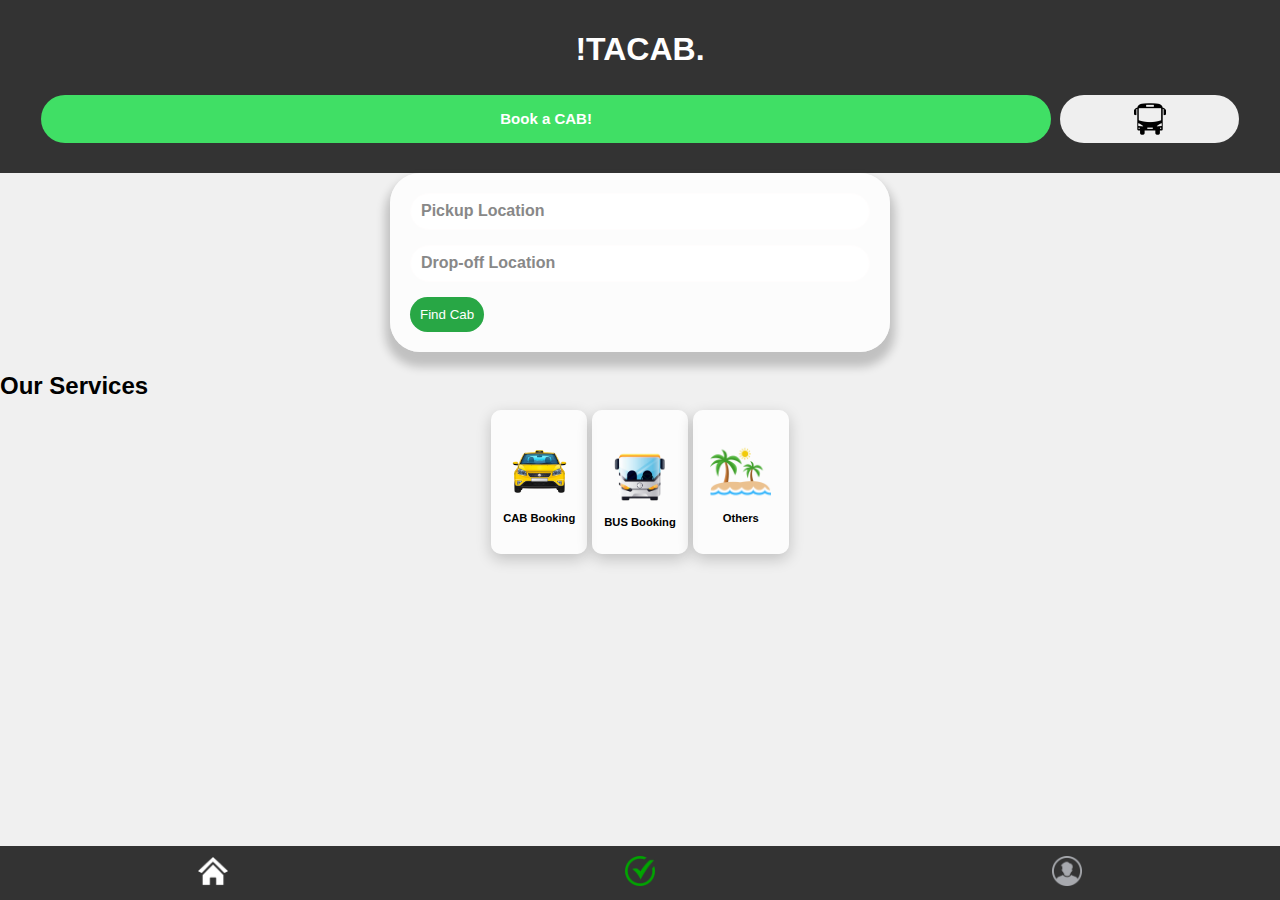
<file: index.html>
<!DOCTYPE html>
<html lang="en">
<head>
    <meta charset="UTF-8">
    <meta name="viewport" content="width=device-width, initial-scale=1.0">
    <title>ITACAB - Cab Service</title>
    <link rel="stylesheet" href="user.css">
</head>
<body>
    <header>
        <h1>!TACAB.</h1>
        <!-- Cab and Bus Buttons below Logo -->
        <div class="buttons-container">
            <button id="cab-button" class="caab active">Book a CAB!</button>
            <button id="bus-button" class="buus">Book a BUS!</button>
        </div>
    </header>

    <!-- Cab and Bus Booking Forms -->
    <div id="cab-booking" class="form-container active">
       <!--S <h2>Book a Cab</h2>-->
       <form id="cab-form" action="map.html" method="GET"> <!-- Redirect to map.html -->
        <input type="text" id="cab-pickup" name="pickup" placeholder="Pickup Location" required>
        <input type="text" id="cab-dropoff" name="dropoff" placeholder="Drop-off Location" required>
        <button type="submit">Find Cab</button>
    </form> <!-- Add map here -->
    </div>
    
    <div id="bus-booking" class="form-container">
       <!-- <h2>Book a Bus</h2>-->
       <form id="bus-form">
            <select id="bus-pickup" name="bus-pickup">
                <option value="" disabled selected>Select Pickup Location</option>
                <option value="Location 1">Location 1</option>
                <option value="Location 2">Location 2</option>
                <option value="Location 3">Location 3</option>
            </select>
    
            <select id="bus-dropoff" name="bus-dropoff">
                <option value="" disabled selected>Select Drop-off Location</option>
                <option value="Drop-off A">Drop-off A</option>
                <option value="Drop-off B">Drop-off B</option>
            </select>
    
            <input type="datetime-local" id="bus-datetime" name="bus-datetime" required>
            <button type="submit">Book Now</button>
        </form>
    </div>

 <!-- Add this section below the Bus Booking Form -->
<!-- Add this section below the Bus Booking Form -->
<section class="services">
    <h2>Our Services</h2>
    <div class="service-container">
        <div class="service cab">
            <img src="Cab-colour.png" alt="Cab Service" class="service-icon">
            <span class="service-text">CAB Booking</span>
        </div>
        <div class="service bus">
            <img src="Bus-colour.png" alt="Bus Service" class="service-icon">
            <span class="service-text">BUS Booking</span>
        </div>
        <div class="service other">
            <img src="others.png" alt="Bus Service" class="service-icon">
                <span class="service-text">Others</span>
            </div>
        </div>
    </div>
</section>
    

<!-- Footer with Fixed Icons -->
    <footer>
        <div class="footer-icons">
            <a href="index.html 
            "><img src="home.png" alt="Home" class="footer-icon"></a>
            <a href="activity.html"><img src="activity.png" alt="Activity" class="footer-icon"></a>
            <a href="profile.html"><img src="profile.png" alt="Profile" class="footer-icon"></a>
        </div>
    </footer>

    <script src="user.js"></script>
   
</body>
</html>
</file>
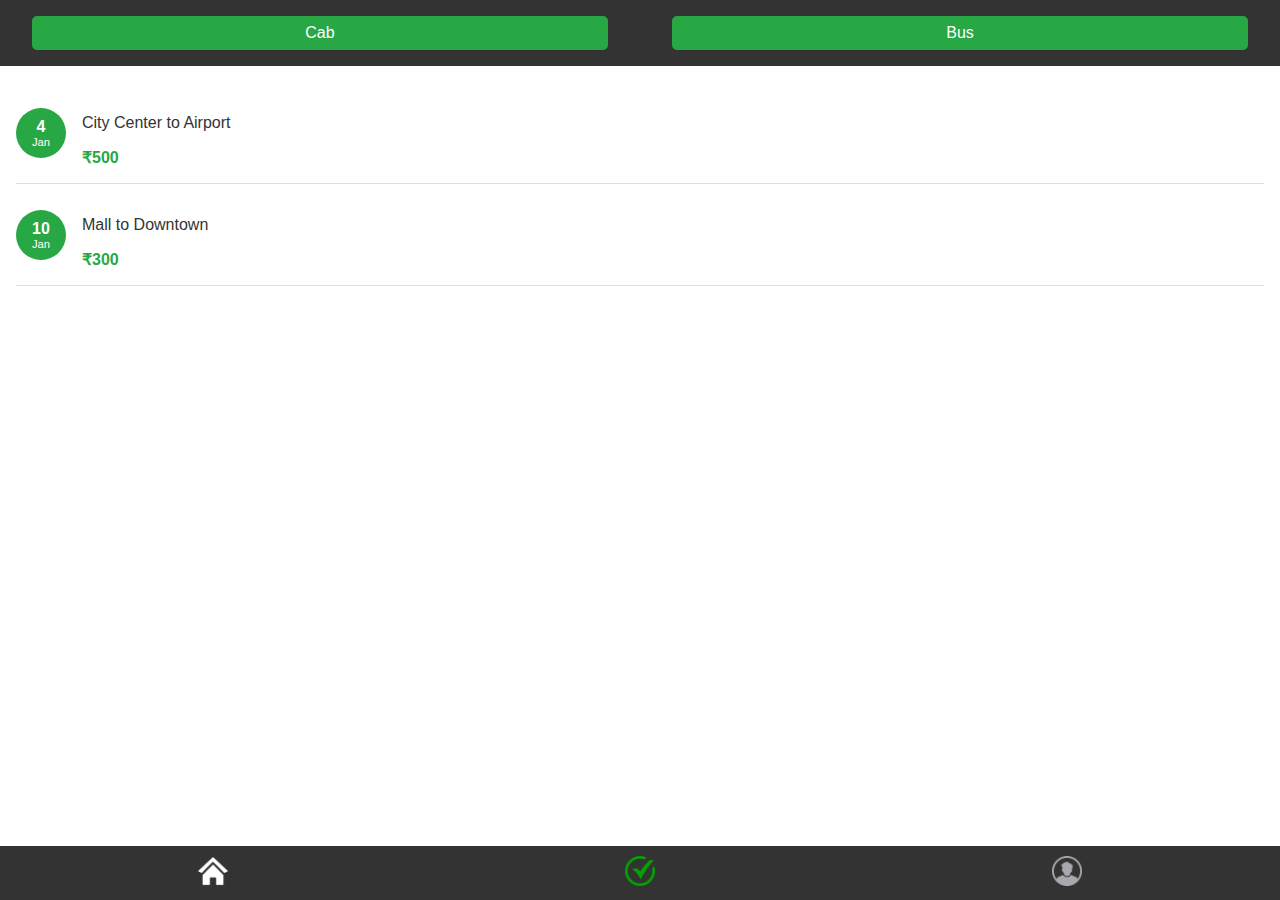
<file: activity.html>
<!DOCTYPE html>
<html lang="en">
<head>
    <meta charset="UTF-8">
    <meta name="viewport" content="width=device-width, initial-scale=1.0">
    <title>ITACAB Activity</title>
    <link rel="stylesheet" href="activity.css">
</head>
<body>
    <div class="activity-page">
        <!-- Top Toggle Buttons -->
        <div class="toggle-buttons">
            <button id="cabBtn" onclick="showHistory('cab')">Cab</button>
            <button id="busBtn" onclick="showHistory('bus')">Bus</button>
        </div>

        <!-- Booking History Section -->
        <div id="historyContainer">
            <!-- Cab or Bus History will be shown here -->
        </div>

        <!-- Footer with Fixed Icons -->
        <footer>
            <div class="footer-icons">
                <a href="index.html"><img src="home.png" alt="Home" class="footer-icon"></a>
                <a href="activity.html"><img src="activity.png" alt="Activity" class="footer-icon"></a>
                <a href="profile.html"><img src="profile.png" alt="Profile" class="footer-icon"></a>
            </div>
        </footer>

        <script src="activity.js"></script>
    </div>
</body>
</html>
</file>
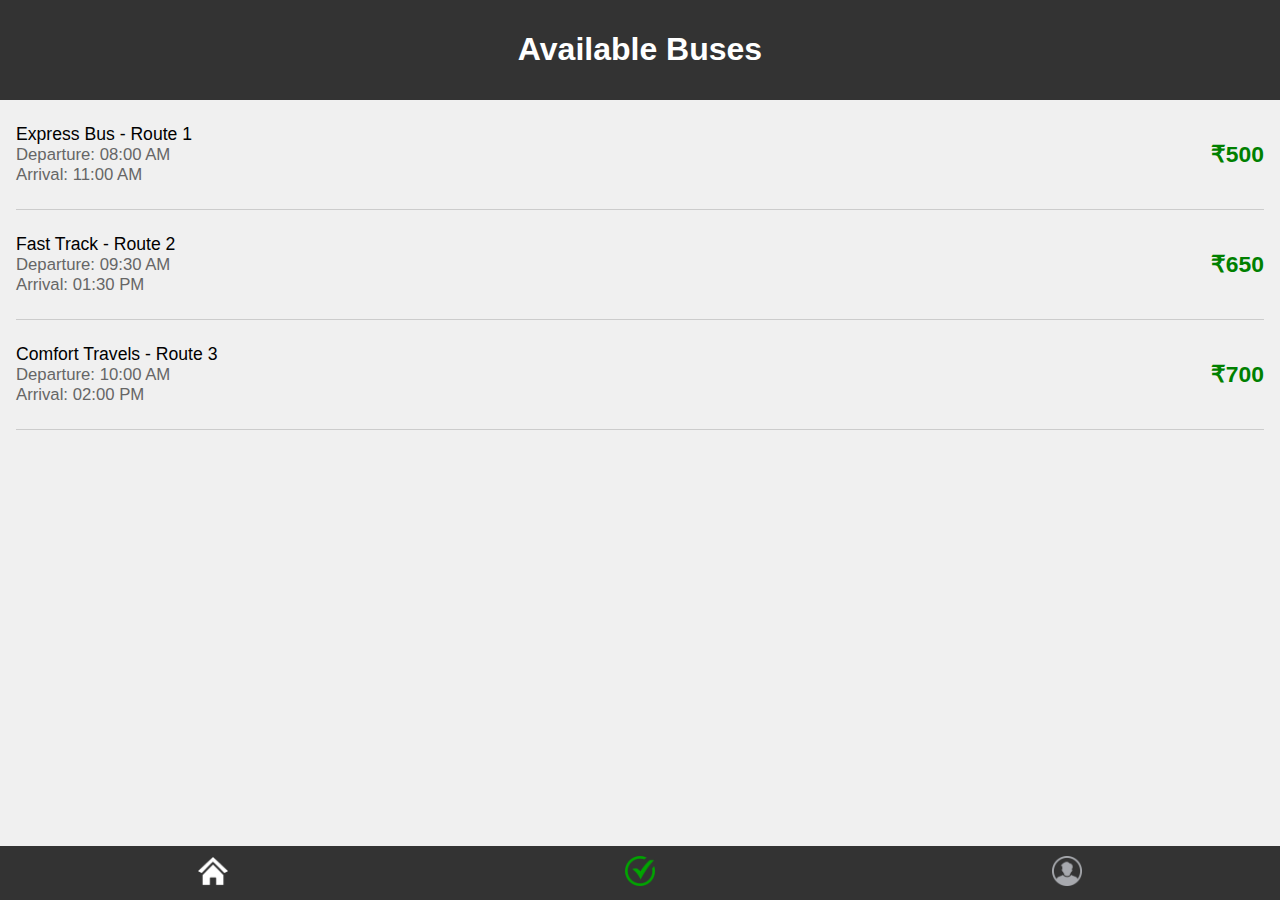
<file: availbus.html>
<!DOCTYPE html>
<html lang="en">
<head>
    <meta charset="UTF-8">
    <meta name="viewport" content="width=device-width, initial-scale=1.0">
    <title>Available Buses - ITACAB</title>
    <link rel="stylesheet" href="user.css">
    <style>
        /* Styling for bus listings */
        .bus-container {
            display: flex;
            justify-content: space-between;
            align-items: center;
            padding: 1.5rem 0;
            margin: 0 1rem;
            border-bottom: 1px solid #ccc;
            font-size: 1.1em;
            cursor: pointer;
            transition: background-color 0.3s, transform 0.2s;
        }

        .bus-container:hover {
            background-color: #f0f8ff; /* Light blue background on hover */
            transform: scale(1.02); /* Slightly enlarge on hover */
            box-shadow: 0px 4px 10px rgba(0, 0, 0, 0.1); /* Subtle shadow effect */
        }

        .bus-details {
            display: flex;
            flex-direction: column;
        }

        .bus-arrival, .bus-departure {
            font-size: 0.95em;
            color: #666;
        }

        .bus-price {
            font-weight: bold;
            color: green;
            font-size: 1.3em;
        }
    </style>
</head>
<body>

<header>
    <h1>Available Buses</h1>
</header>

<main>
    <div class="bus-listing">
        <!-- Bus 1 -->
        <div class="bus-container" onclick="redirectToSeatSelection()">
            <div class="bus-details">
                <span class="bus-name">Express Bus - Route 1</span>
                <span class="bus-departure">Departure: 08:00 AM</span>
                <span class="bus-arrival">Arrival: 11:00 AM</span>
            </div>
            <span class="bus-price">₹500</span>
        </div>

        <!-- Bus 2 -->
        <div class="bus-container" onclick="redirectToSeatSelection()">
            <div class="bus-details">
                <span class="bus-name">Fast Track - Route 2</span>
                <span class="bus-departure">Departure: 09:30 AM</span>
                <span class="bus-arrival">Arrival: 01:30 PM</span>
            </div>
            <span class="bus-price">₹650</span>
        </div>

        <!-- Bus 3 -->
        <div class="bus-container" onclick="redirectToSeatSelection()">
            <div class="bus-details">
                <span class="bus-name">Comfort Travels - Route 3</span>
                <span class="bus-departure">Departure: 10:00 AM</span>
                <span class="bus-arrival">Arrival: 02:00 PM</span>
            </div>
            <span class="bus-price">₹700</span>
        </div>

        <!-- Additional buses can be added similarly -->
    </div>
</main>

<!-- Footer with Fixed Icons -->
<footer>
    <div class="footer-icons">
        <a href="index.html"><img src="home.png" alt="Home" class="footer-icon"></a>
        <a href="activity.html"><img src="activity.png" alt="Activity" class="footer-icon"></a>
        <a href="profile.html"><img src="profile.png" alt="Profile" class="footer-icon"></a>
    </div>
</footer>

<script src="user.js"></script>
<script>
    // JavaScript function to navigate to seat selection page
    function redirectToSeatSelection() {
        window.location.href = "selectseat.html"; // Redirect to the seat selection page
    }
</script>
</body>
</html>
</file>
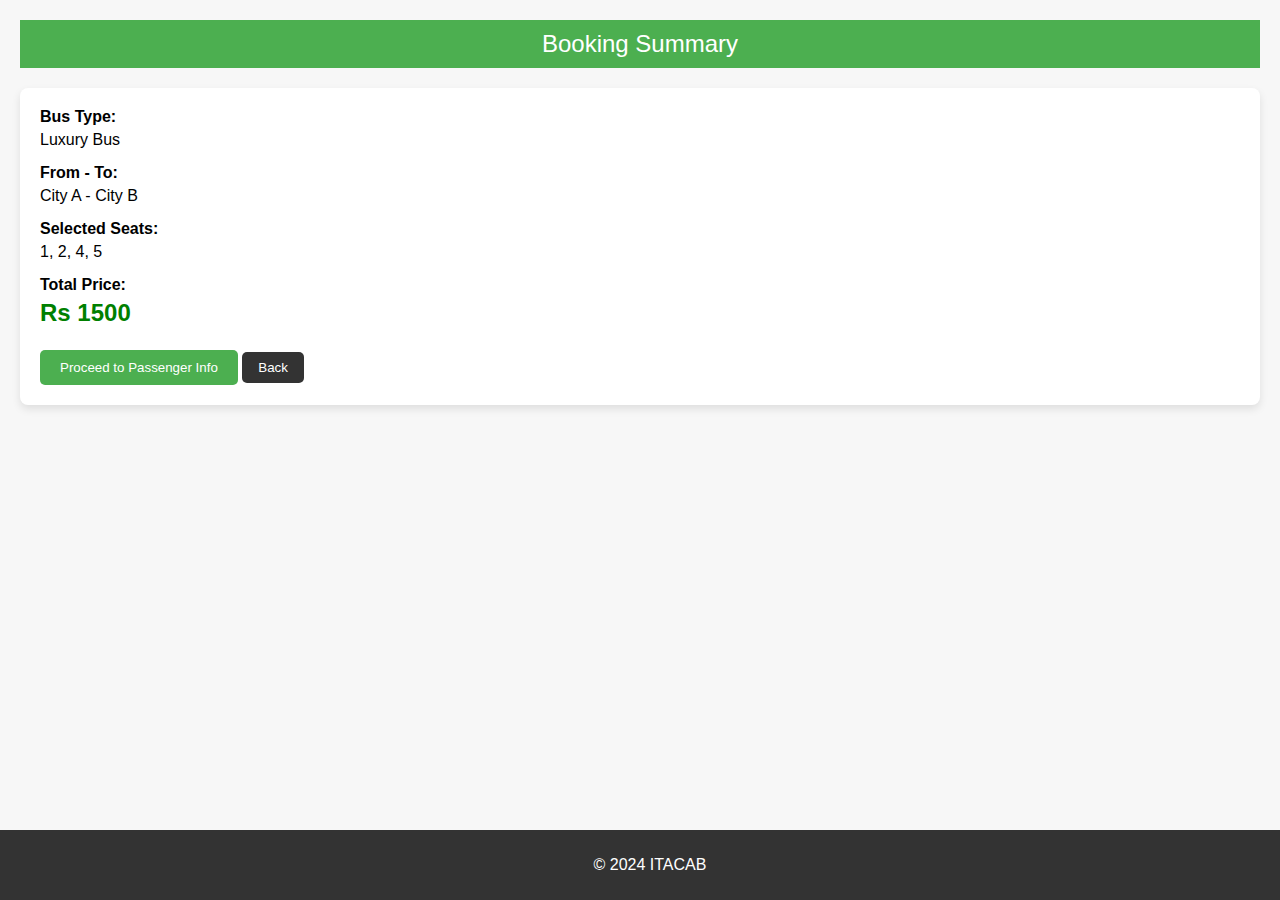
<file: bookingsummary.html>
<!DOCTYPE html>
<html lang="en">
<head>
    <meta charset="UTF-8">
    <meta name="viewport" content="width=device-width, initial-scale=1.0">
    <title>Booking Summary - ITACAB Bus</title>
    <style>
        body {
            font-family: Arial, sans-serif;
            background-color: #f7f7f7;
            margin: 0;
            padding: 0;
        }
        .container {
            padding: 20px;
        }
        .header {
            background-color: #4CAF50;
            padding: 10px;
            color: white;
            font-size: 1.5rem;
            text-align: center;
        }
        .summary {
            background-color: white;
            padding: 20px;
            border-radius: 8px;
            margin-top: 20px;
            box-shadow: 0px 4px 8px rgba(0, 0, 0, 0.1);
        }
        .summary div {
            margin-bottom: 15px;
        }
        .summary label {
            font-weight: bold;
        }
        .summary p {
            margin: 5px 0;
        }
        .total-price {
            font-size: 1.5rem;
            color: green;
            font-weight: bold;
        }
        .btn {
            padding: 10px 20px;
            background-color: #4CAF50;
            color: white;
            border: none;
            border-radius: 5px;
            cursor: pointer;
            text-align: center;
        }
        .btn:hover {
            background-color: #45a049;
        }
        .back-btn {
            padding: 8px 16px;
            background-color: #333;
            color: white;
            border: none;
            border-radius: 5px;
            cursor: pointer;
            margin-top: 10px;
            text-align: center;
        }
        .back-btn:hover {
            background-color: #444;
        }
        .footer {
            position: fixed;
            bottom: 0;
            width: 100%;
            background-color: #333;
            color: white;
            padding: 10px;
            text-align: center;
        }
    </style>
</head>
<body>

    <div class="container">
        <div class="header">Booking Summary</div>

        <div class="summary">
            <div>
                <label>Bus Type:</label>
                <p>Luxury Bus</p>
            </div>
            <div>
                <label>From - To:</label>
                <p>City A - City B</p>
            </div>
            <div>
                <label>Selected Seats:</label>
                <p>1, 2, 4, 5</p>
            </div>
            <div>
                <label>Total Price:</label>
                <p class="total-price">Rs 1500</p>
            </div>

            <button class="btn" onclick="window.location.href='passenger-info.html'">Proceed to Passenger Info</button>
            <button class="back-btn" onclick="window.history.back()">Back</button>
        </div>
    </div>

    <div class="footer">
        <p>&copy; 2024 ITACAB</p>
    </div>

</body>
</html>
</file>
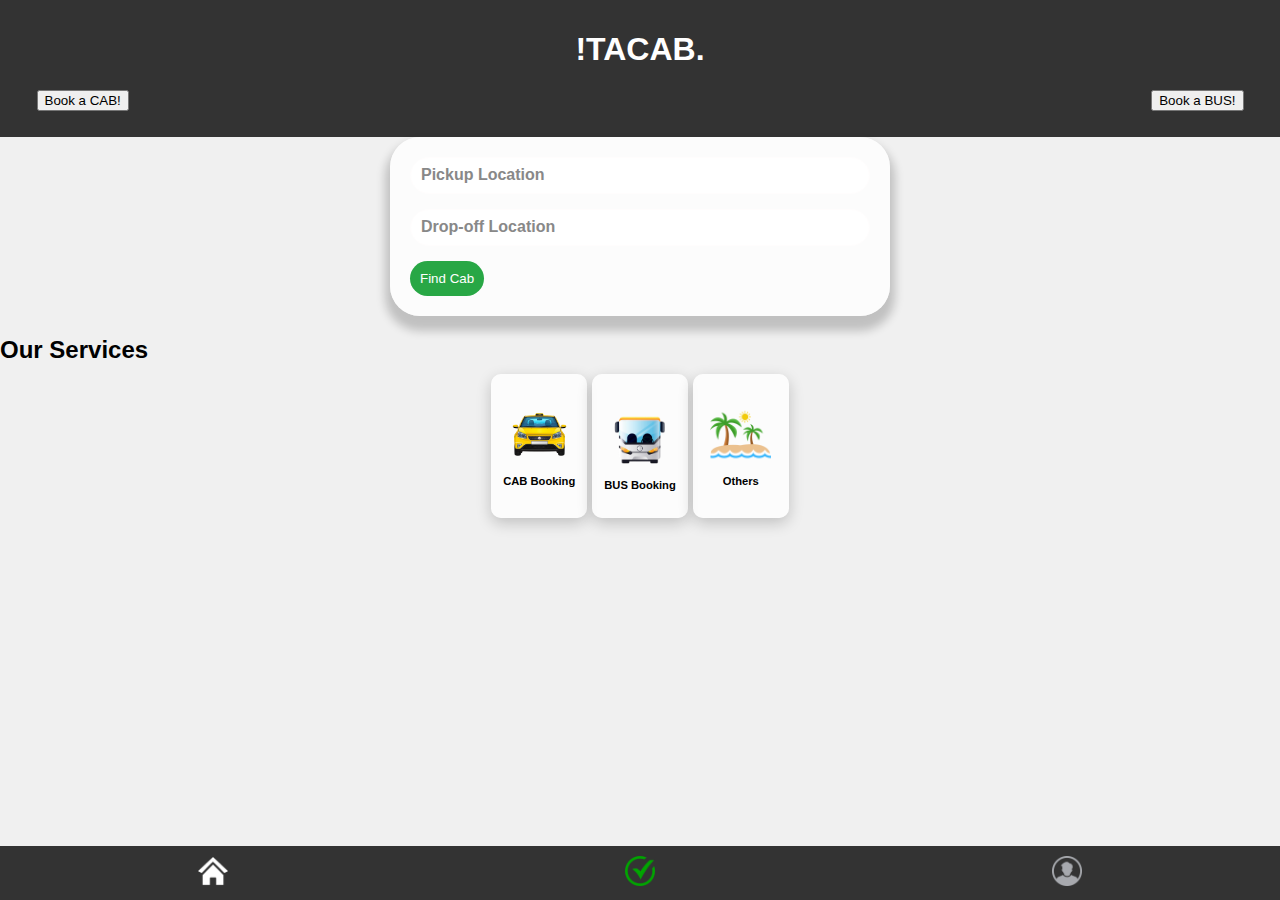
<file: Landing_page.html>
<!DOCTYPE html>
<html lang="en">
<head>
    <meta charset="UTF-8">
    <meta name="viewport" content="width=device-width, initial-scale=1.0">
    <title>ITACAB - Cab Service</title>
    <link rel="stylesheet" href="user.css">
</head>
<body>
    <header>
        <h1>!TACAB.</h1>
        <!-- Cab and Bus Buttons below Logo -->
        <div class="buttons-container">
            <button id="cab-button" class="cab active">Book a CAB!</button>
            <button id="bus-button" class="bus">Book a BUS!</button>
        </div>
    </header>

    <!-- Cab and Bus Booking Forms -->
    <div id="cab-booking" class="form-container active">
       <!--S <h2>Book a Cab</h2>-->
       <form id="cab-form" action="map.html" method="GET"> <!-- Redirect to map.html -->
        <input type="text" id="cab-pickup" name="pickup" placeholder="Pickup Location" required>
        <input type="text" id="cab-dropoff" name="dropoff" placeholder="Drop-off Location" required>
        <button type="submit">Find Cab</button>
    </form> <!-- Add map here -->
    </div>
    
    <div id="bus-booking" class="form-container">
       <!-- <h2>Book a Bus</h2>-->
        <form>
            <select id="bus-pickup" name="bus-pickup">
                <option value="" disabled selected>Select Pickup Location</option>
                <option value="Location 1">Location 1</option>
                <option value="Location 2">Location 2</option>
                <option value="Location 3">Location 3</option>
            </select>
    
            <select id="bus-dropoff" name="bus-dropoff">
                <option value="" disabled selected>Select Drop-off Location</option>
                <option value="Drop-off A">Drop-off A</option>
                <option value="Drop-off B">Drop-off B</option>
            </select>
    
            <input type="datetime-local" id="bus-datetime" name="bus-datetime" required>
            <button type="submit">Book Now</button>
        </form>
    </div>

 <!-- Add this section below the Bus Booking Form -->
<!-- Add this section below the Bus Booking Form -->
<section class="services">
    <h2>Our Services</h2>
    <div class="service-container">
        <div class="service cab">
            <img src="Cab-colour.png" alt="Cab Service" class="service-icon">
            <span class="service-text">CAB Booking</span>
        </div>
        <div class="service bus">
            <img src="Bus-colour.png" alt="Bus Service" class="service-icon">
            <span class="service-text">BUS Booking</span>
        </div>
        <div class="service other">
            <img src="others.png" alt="Bus Service" class="service-icon">
                <span class="service-text">Others</span>
            </div>
        </div>
    </div>
</section>


    </section>
    
    <!-- Footer with Fixed Icons -->
    <footer>
        <div class="footer-icons">
            <a href="home.html"><img src="home.png" alt="Home" class="footer-icon"></a>
            <a href="activity.html"><img src="activity.png" alt="Activity" class="footer-icon"></a>
            <a href="profile.html"><img src="profile.png" alt="Profile" class="footer-icon"></a>
        </div>
    </footer>

    <script src="user.js"></script>
   
</body>
</html>
</file>
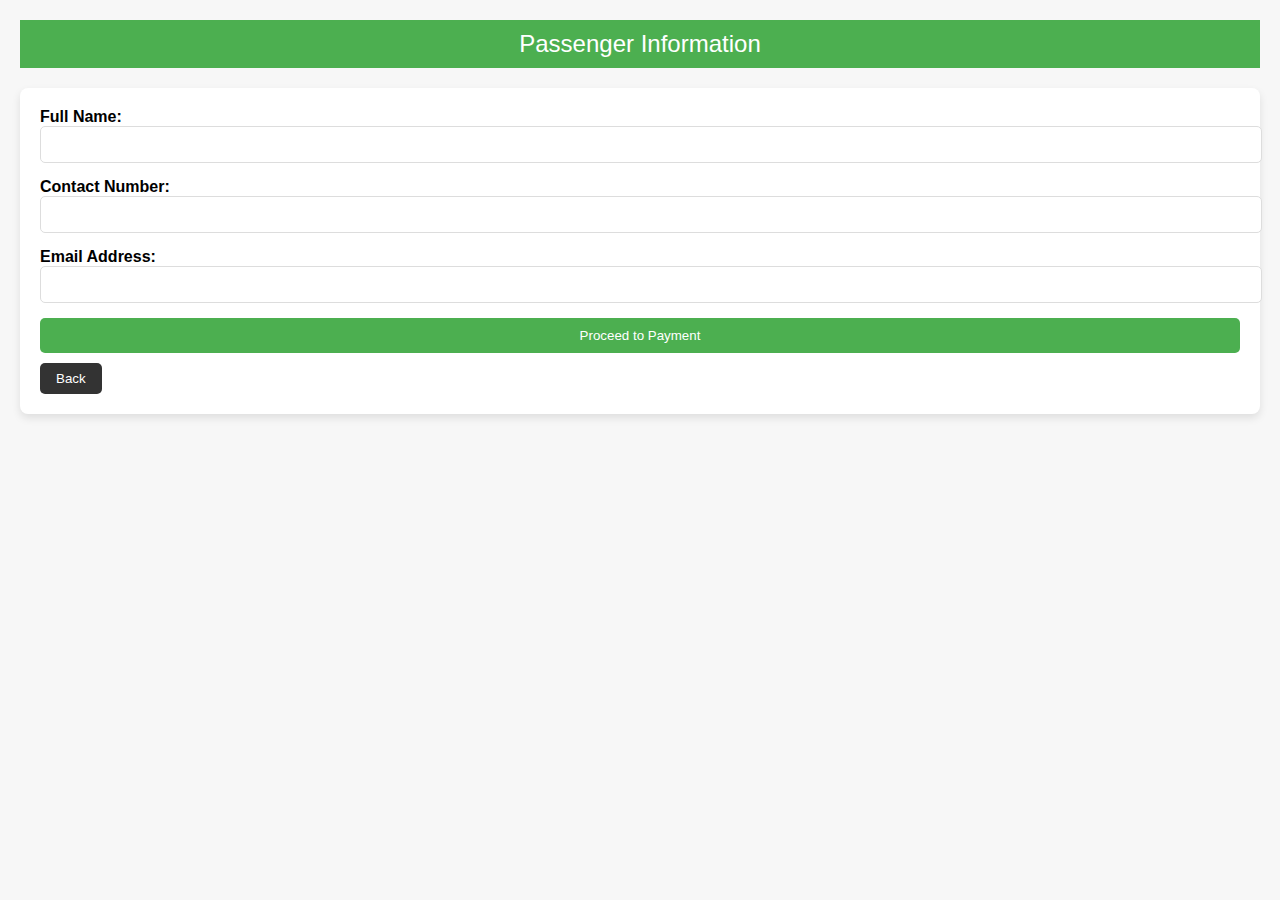
<file: passenger-info.html>
<!DOCTYPE html>
<html lang="en">
<head>
    <meta charset="UTF-8">
    <meta name="viewport" content="width=device-width, initial-scale=1.0">
    <title>Passenger Information - ITACAB Bus</title>
    <style>
        body {
            font-family: Arial, sans-serif;
            background-color: #f7f7f7;
            margin: 0;
            padding: 0;
        }
        .container {
            padding: 20px;
        }
        .header {
            background-color: #4CAF50;
            padding: 10px;
            color: white;
            font-size: 1.5rem;
            text-align: center;
        }
        .form-container {
            background-color: white;
            padding: 20px;
            border-radius: 8px;
            margin-top: 20px;
            box-shadow: 0px 4px 8px rgba(0, 0, 0, 0.1);
        }
        .form-container div {
            margin-bottom: 15px;
        }
        .form-container label {
            font-weight: bold;
        }
        .form-container input {
            padding: 10px;
            width: 100%;
            border-radius: 5px;
            border: 1px solid #ddd;
        }
        .form-container .btn {
            padding: 10px 20px;
            background-color: #4CAF50;
            color: white;
            border: none;
            border-radius: 5px;
            cursor: pointer;
            width: 100%;
        }
        .form-container .btn:hover {
            background-color: #45a049;
        }
        .back-btn {
            padding: 8px 16px;
            background-color: #333;
            color: white;
            border: none;
            border-radius: 5px;
            cursor: pointer;
            margin-top: 10px;
            text-align: center;
        }
        .back-btn:hover {
            background-color: #444;
        }
    </style>
</head>
<body>

    <div class="container">
        <div class="header">Passenger Information</div>

        <div class="form-container">
            <div>
                <label for="name">Full Name:</label>
                <input type="text" id="name" name="name" required>
            </div>
            <div>
                <label for="contact">Contact Number:</label>
                <input type="text" id="contact" name="contact" required>
            </div>
            <div>
                <label for="email">Email Address:</label>
                <input type="email" id="email" name="email" required>
            </div>

            <button class="btn" onclick="window.location.href='payment.html'">Proceed to Payment</button>
            <button class="back-btn" onclick="window.history.back()">Back</button>
        </div>
    </div>

</body>
</html>
</file>
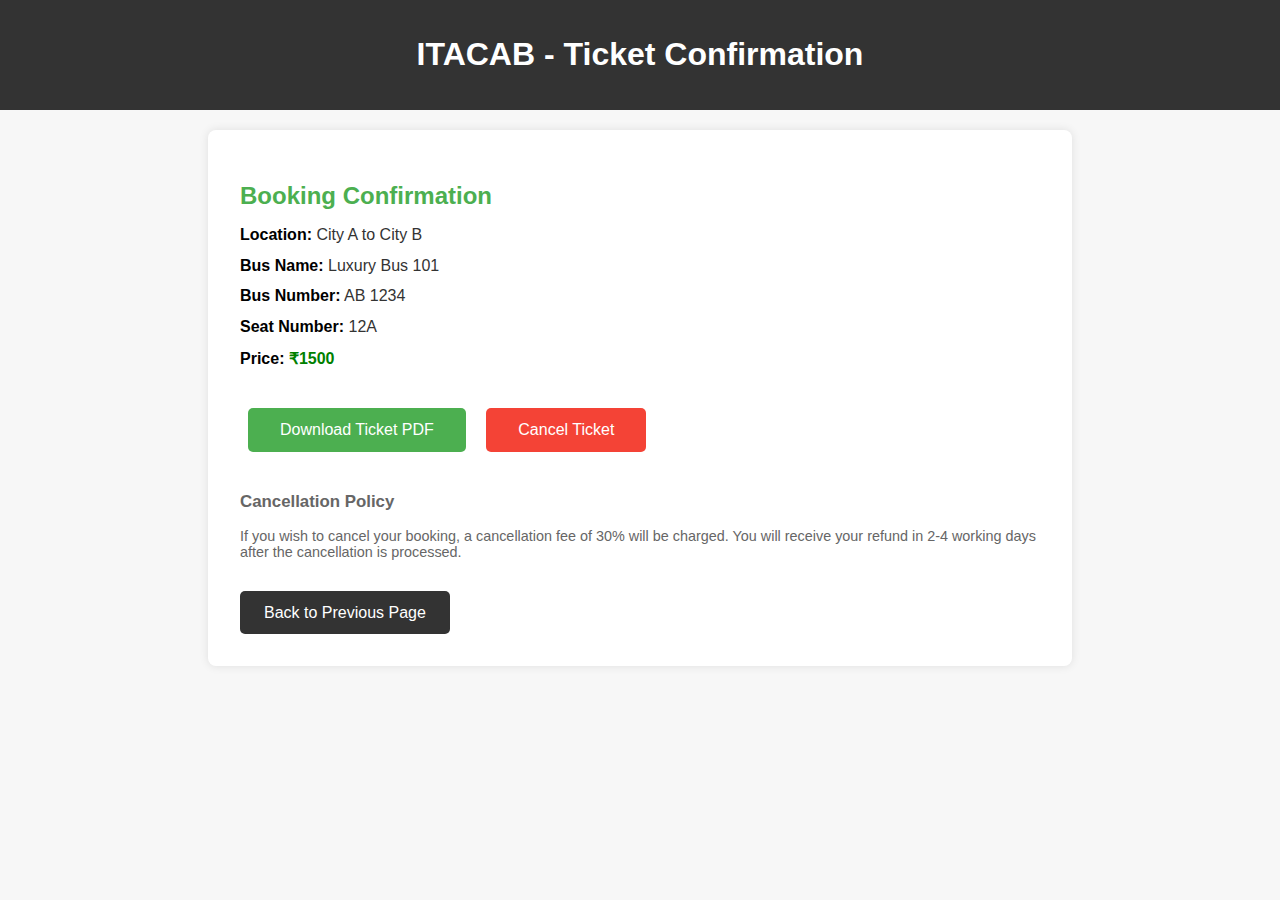
<file: payment-success.html>
<!DOCTYPE html>
<html lang="en">
<head>
    <meta charset="UTF-8">
    <meta name="viewport" content="width=device-width, initial-scale=1.0">
    <title>Ticket Confirmation</title>
    <style>
        /* General Styles */
        body {
            font-family: Arial, sans-serif;
            margin: 0;
            padding: 0;
            background-color: #f7f7f7;
        }

        header {
            background-color: #333;
            color: white;
            padding: 15px;
            text-align: center;
        }

        .container {
            padding: 2rem;
            background-color: white;
            margin: 20px auto;
            width: 90%;
            max-width: 800px;
            border-radius: 8px;
            box-shadow: 0 0 10px rgba(0, 0, 0, 0.1);
        }

        h2 {
            color: #4CAF50;
            font-size: 1.5rem;
            margin-bottom: 1rem;
        }

        .ticket-details {
            margin-bottom: 1.5rem;
        }

        .ticket-details div {
            font-size: 1rem;
            margin-bottom: 0.8rem;
        }

        .ticket-details .label {
            font-weight: bold;
        }

        .ticket-details .value {
            color: #333;
        }

        /* Buttons */
        .btn {
            display: inline-block;
            background-color: #4CAF50;
            color: white;
            padding: 0.8rem 2rem;
            font-size: 1rem;
            border: none;
            border-radius: 5px;
            cursor: pointer;
            text-decoration: none;
            margin: 1rem 0.5rem;
        }

        .btn:hover {
            background-color: #45a049;
        }

        .cancel-button {
            background-color: #f44336;
        }

        /* Cancellation Policy */
        .cancellation-policy {
            font-size: 0.9rem;
            color: #666;
            margin-top: 1.5rem;
        }

        /* Back Button */
        .back-button {
            background-color: #333;
            padding: 0.8rem 1.5rem;
            color: white;
            text-decoration: none;
            border-radius: 5px;
            display: inline-block;
            margin-top: 1rem;
        }

        .back-button:hover {
            background-color: #555;
        }
    </style>
</head>
<body>

<header>
    <h1>ITACAB - Ticket Confirmation</h1>
</header>

<div class="container">
    <h2>Booking Confirmation</h2>
    
    <div class="ticket-details">
        <div><span class="label">Location:</span> <span class="value">City A to City B</span></div>
        <div><span class="label">Bus Name:</span> <span class="value">Luxury Bus 101</span></div>
        <div><span class="label">Bus Number:</span> <span class="value">AB 1234</span></div>
        <div><span class="label">Seat Number:</span> <span class="value">12A</span></div>
        <div><span class="label">Price:</span> <span class="value" style="font-weight: bold; color: green;">₹1500</span></div>
    </div>

    <!-- Button to Download PDF -->
    <a href="path-to-pdf-download" class="btn">Download Ticket PDF</a>

    <!-- Button to Cancel Ticket -->
    <button class="btn cancel-button" onclick="cancelTicket()">Cancel Ticket</button>

    <!-- Cancellation Policy Section -->
    <div class="cancellation-policy">
        <h3>Cancellation Policy</h3>
        <p>If you wish to cancel your booking, a cancellation fee of 30% will be charged. You will receive your refund in 2-4 working days after the cancellation is processed.</p>
    </div>

    <!-- Back Button -->
    <a href="previous-page.html" class="back-button">Back to Previous Page</a>
</div>

<script>
    // Function to handle ticket cancellation
    function cancelTicket() {
        let confirmation = confirm("Are you sure you want to cancel your ticket?");
        if (confirmation) {
            // Implement cancellation logic here (e.g., API call)
            alert("Your ticket has been cancelled. A 30% cancellation fee will be deducted. Refund will be processed in 2-4 working days.");
        }
    }
</script>

</body>
</html>
</file>
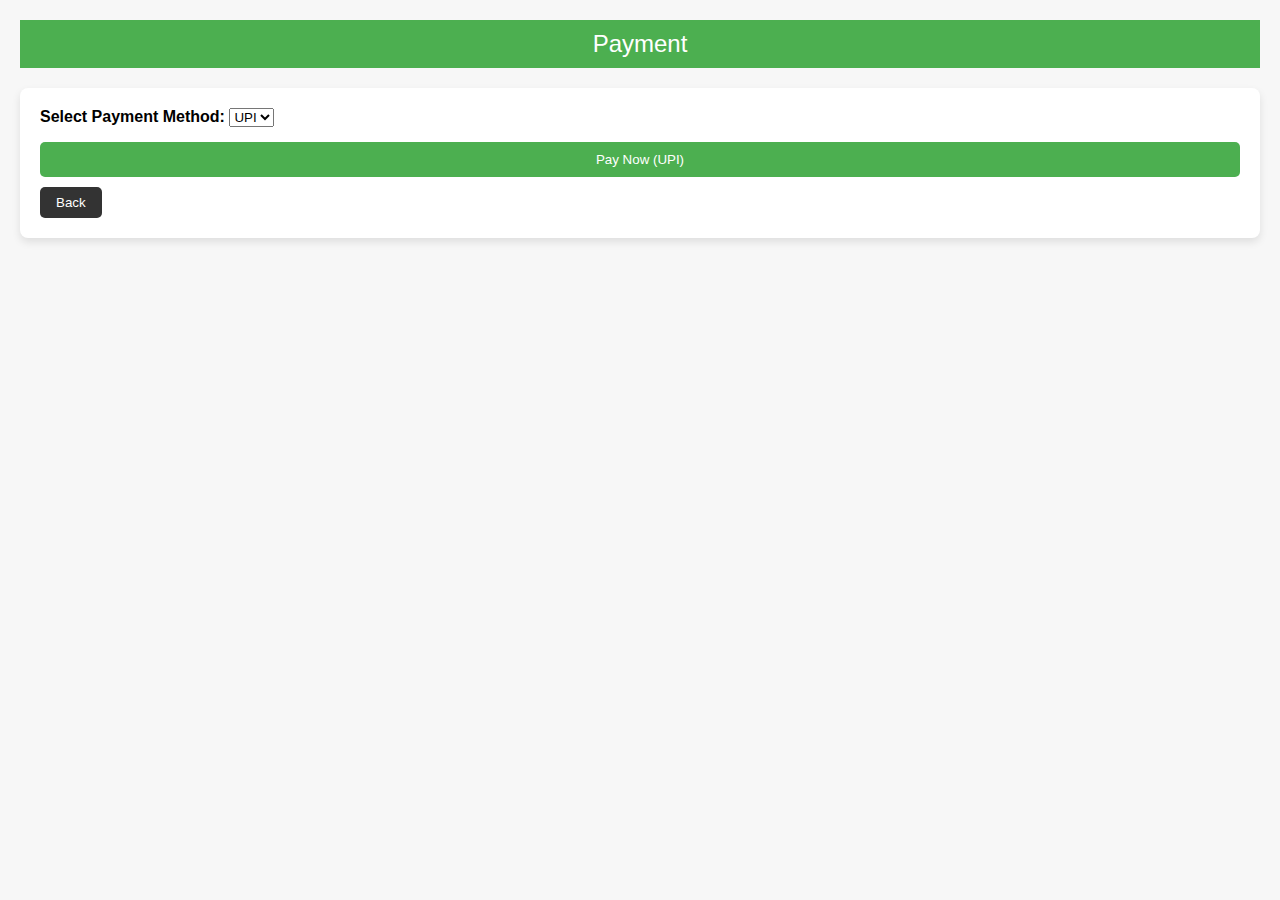
<file: payment.html>
<!DOCTYPE html>
<html lang="en">
<head>
    <meta charset="UTF-8">
    <meta name="viewport" content="width=device-width, initial-scale=1.0">
    <title>Payment - ITACAB Bus</title>
    <style>
        body {
            font-family: Arial, sans-serif;
            background-color: #f7f7f7;
            margin: 0;
            padding: 0;
        }
        .container {
            padding: 20px;
        }
        .header {
            background-color: #4CAF50;
            padding: 10px;
            color: white;
            font-size: 1.5rem;
            text-align: center;
        }
        .payment-container {
            background-color: white;
            padding: 20px;
            border-radius: 8px;
            margin-top: 20px;
            box-shadow: 0px 4px 8px rgba(0, 0, 0, 0.1);
        }
        .payment-container div {
            margin-bottom: 15px;
        }
        .payment-container label {
            font-weight: bold;
        }
        .payment-container .btn {
            padding: 10px 20px;
            background-color: #4CAF50;
            color: white;
            border: none;
            border-radius: 5px;
            cursor: pointer;
            width: 100%;
        }
        .payment-container .btn:hover {
            background-color: #45a049;
        }
        .back-btn {
            padding: 8px 16px;
            background-color: #333;
            color: white;
            border: none;
            border-radius: 5px;
            cursor: pointer;
            margin-top: 10px;
            text-align: center;
        }
        .back-btn:hover {
            background-color: #444;
        }
    </style>
</head>
<body>

    <div class="container">
        <div class="header">Payment</div>

        <div class="payment-container">
            <div>
                <label for="payment-method">Select Payment Method:</label>
                <select id="payment-method" name="payment-method" required>
                    <option value="upi">UPI</option>
                </select>
            </div>

            <button class="btn" onclick="window.location.href='payment-success.html'">Pay Now (UPI)</button>
            <button class="back-btn" onclick="window.history.back()">Back</button>
        </div>
    </div>

</body>
</html>
</file>
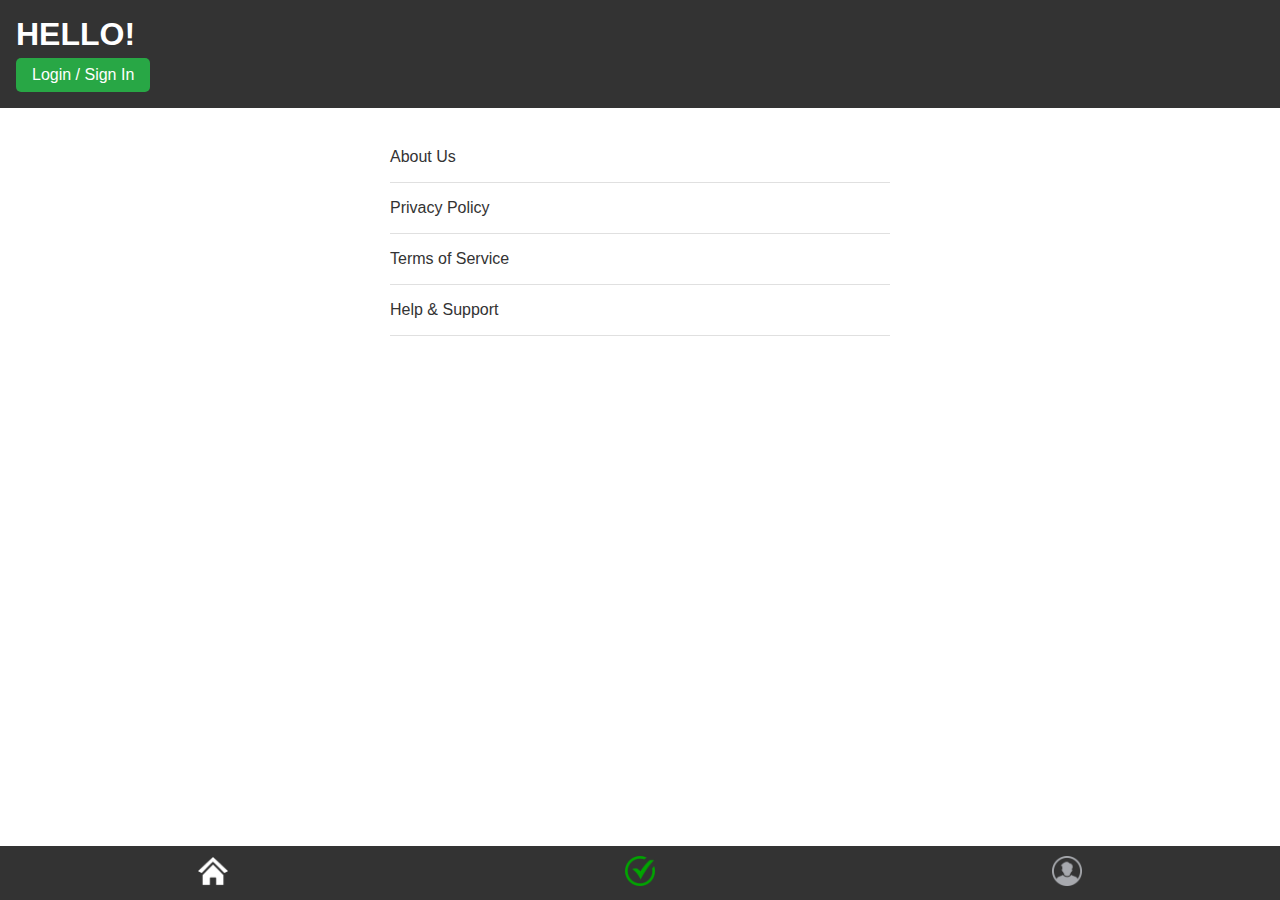
<file: profile.html>
<!DOCTYPE html>
<html lang="en">
<head>
    <meta charset="UTF-8">
    <meta name="viewport" content="width=device-width, initial-scale=1.0">
    <title>ITACAB Profile</title>
    <link rel="stylesheet" href="profile.css">
</head>
<body>
    <div class="profile-page">
        <!-- Header with Greeting and Login Option -->
        <header class="login-header">
            <span class="greeting">HELLO!</span>
            <span class="user-name" id="userName">User Name</span>
            <button id="loginButton" onclick="startOtpLogin()">Login / Sign In</button>
        </header>

        <!-- Main Content Section for Information Links -->
        <main class="info-links">
            <a href="about.html">About Us</a>
            <a href="privacy.html">Privacy Policy</a>
            <a href="terms.html">Terms of Service</a>
            <a href="help.html">Help & Support</a>
        </main>

        <!-- Footer with Fixed Icons -->
        <footer>
            <div class="footer-icons">
                <a href="index.html"><img src="home.png" alt="Home" class="footer-icon"></a>
                <a href="activity.html"><img src="activity.png" alt="Activity" class="footer-icon"></a>
                <a href="profile.html"><img src="profile.png" alt="Profile" class="footer-icon"></a>
            </div>
        </footer>

        <script src="profile.js"></script>
    </div>
</body>
</html>
</file>
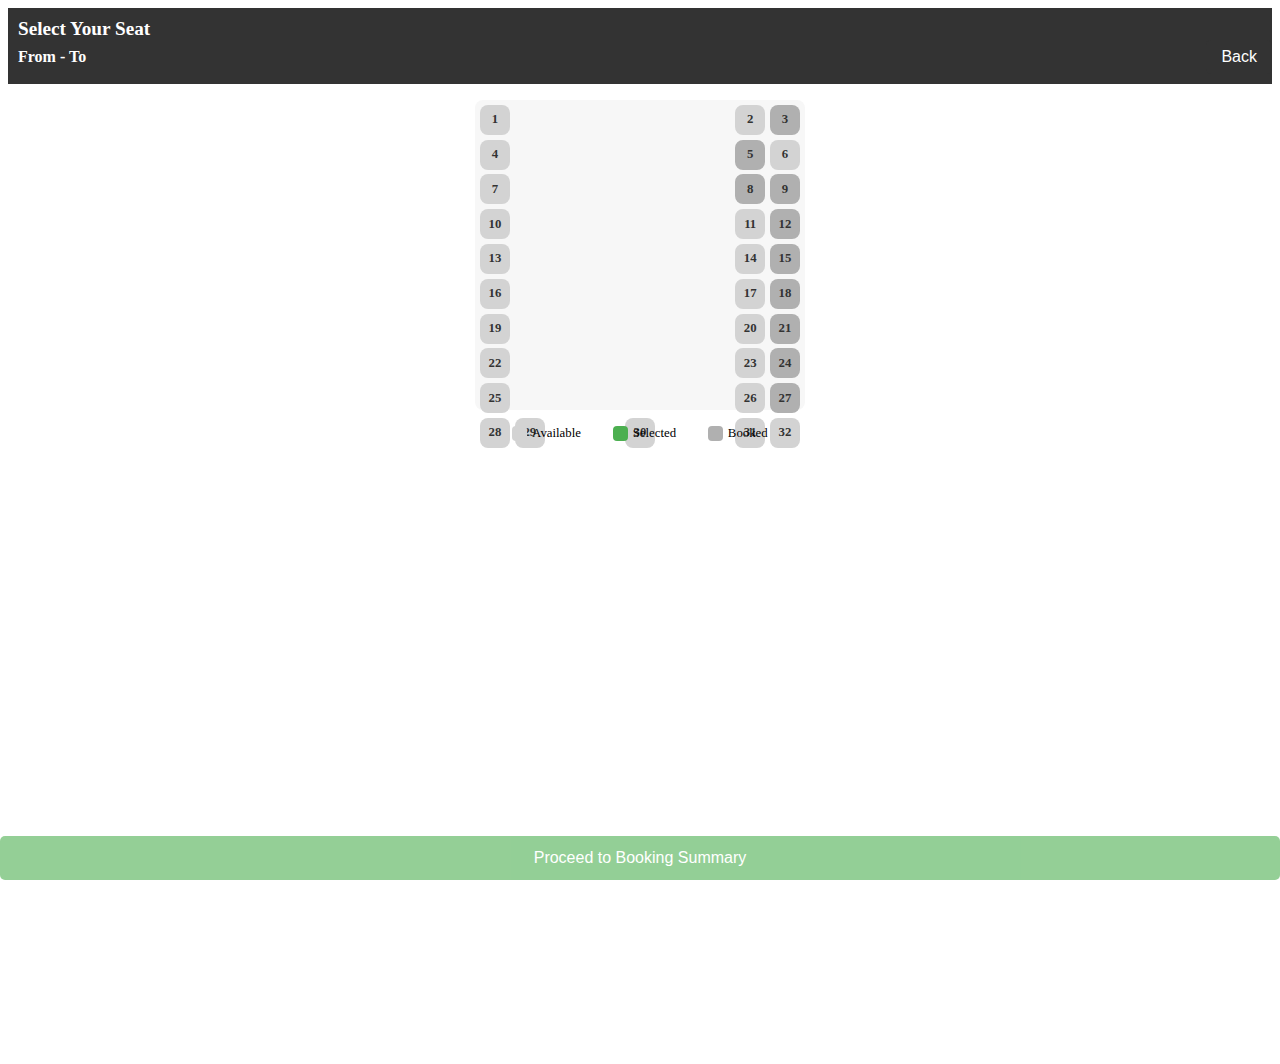
<file: selectseat.html>
<!DOCTYPE html>
<html lang="en">
<head>
    <meta charset="UTF-8">
    <meta name="viewport" content="width=device-width, initial-scale=1.0">
    <title>Select Seats - ITACAB Bus</title>
    <style>
        /* Base Styles for Seat Selection Container */
        .seat-selection-container {
            display: flex;
            flex-direction: column;
            align-items: center;
            justify-content: flex-start;
            padding: 0 1rem;
            height: 100vh;
            overflow: hidden; /* Prevent scrolling */
            position: relative;
            margin-bottom: 80px; /* Adjust space for the footer */
        }

        /* Header and Navigation - Container with Background */
        .header-container {
            background-color: #333;
            color: white;
            padding: 10px 0;
            width: 100%;
            
        }

        /* Title (Select Your Seat) */
        .header-container h1 {
            font-size: 1.2rem; /* Reduced font size for header */
            margin: 0;
            padding-left: 10px;
        }

        /* From - To and Back Button */
        .header-bar {
            display: flex;
            justify-content: space-between;
            align-items: center;
            padding-left: 10px;
            padding-right: 10px;
            width: 100%;
        }

        .header-bar h2 {
            font-size: 1rem;
            margin: 0;
        }

        .back-button {
            font-size: 1rem;
            color: white;
            background-color: #333;
            padding: 8px 15px;
            cursor: pointer;
            border: none;
            border-radius: 5px;
            margin-right: 10px;
        }

        .back-button:hover {
            background-color: #555;
        }

        /* Seat Layout */
        .seat-layout {
            display: grid;
            grid-template-columns: auto 1fr 1fr auto auto;
            gap: 0.3rem;
            background-color: #f7f7f7;
            padding: 0.3rem;
            border-radius: 8px;
            width: 100%;
            height: auto;
            max-height: 70%;
            margin-top: 1rem;
        }

        .seat {
            width: 35px; /* Seat width */
            height: 35px;
            background-color: #d3d3d3;
            border-radius: 8px;
            display: flex;
            align-items: center;
            justify-content: center;
            font-weight: bold;
            color: #333;
            cursor: pointer;
            transition: background-color 0.3s;
            font-size: 0.8rem;
        }

        /* Seat States */
        .seat.available:hover { background-color: #a3d9a5; }
        .seat.selected { background-color: #4CAF50; color: #fff; }
        .seat.unavailable { background-color: #b0b0b0; cursor: not-allowed; }

        /* Seat Legend */
        .seat-legend {
            display: flex;
            justify-content: center;
            margin-top: 1rem;
        }
        .legend-item { display: flex; align-items: center; margin: 0 1rem; font-size: 0.8rem; }
        .legend-color { width: 15px; height: 15px; margin-right: 0.3rem; border-radius: 4px; }
        .available-color { background-color: #d3d3d3; }
        .selected-color { background-color: #4CAF50; }
        .unavailable-color { background-color: #b0b0b0; }

        /* Proceed Button (Fixed Footer) */
        .proceed-button {
            padding: 0.8rem 1.5rem;
            background-color: #4CAF50;
            color: white;
            border: none;
            border-radius: 5px;
            font-size: 1em;
            cursor: pointer;
            transition: background-color 0.3s;
            position: fixed;
            bottom: 20px;
            width: 100%;
            left: 0;
            z-index: 1000;
            opacity: 0.6; /* Disabled opacity */
            pointer-events: none; /* Disable click by default */
        }

        .proceed-button.enabled {
            opacity: 1; /* Enable opacity when selected */
            pointer-events: auto; /* Enable click */
        }

        .proceed-button:hover {
            background-color: #45a049;
        }

        /* Mobile & Desktop Responsive View */
        @media screen and (max-width: 768px) {
            .seat-layout {
                width: 46%; /* Full width for mobile */
                height: 65%; /* Adjust for mobile */
            }
            .seat {
                width: 40px;
                height: 35px;
                font-size: 0.7rem; /* Smaller font size for mobile */
            }
        }

        /* Desktop View */
        @media screen and (min-width: 769px) {
            .seat-layout {
                width: 320px; /* Fixed width for desktop */
                height: 300px; /* Adjusted height for desktop */
            }
            .seat {
                width: 30px;
                height: 30px;
                font-size: 0.8rem; /* Adjust font size for desktop */
            }
        }

    </style>
</head>
<body>

<div class="header-container">
    <h1>Select Your Seat</h1>
    <div class="header-bar">
        <h2>From - To</h2>
        <button class="back-button" onclick="window.history.back()">Back</button>
    </div>
</div>

<main>
    <div class="seat-selection-container">
        <!-- Seat Layout with 32 Seats, Two Booked Seats -->
        <div class="seat-layout">
            <div class="seat available" onclick="toggleSeat(this)">1</div>
            <div></div> <!-- Aisle gap -->
            <div></div> <!-- Aisle gap -->
            <div class="seat available" onclick="toggleSeat(this)">2</div>
            <div class="seat unavailable">3</div>

            <div class="seat available" onclick="toggleSeat(this)">4</div>
            <div></div> <!-- Aisle gap -->
            <div></div> <!-- Aisle gap -->
            <div class="seat unavailable">5</div>
            <div class="seat available" onclick="toggleSeat(this)">6</div>

            <div class="seat available" onclick="toggleSeat(this)">7</div>
            <div></div> <!-- Aisle gap -->
            <div></div> <!-- Aisle gap -->
            <div class="seat unavailable">8</div>
            <div class="seat unavailable">9</div>

            <div class="seat available" onclick="toggleSeat(this)">10</div>
            <div></div> <!-- Aisle gap -->
            <div></div> <!-- Aisle gap -->
            <div class="seat available" onclick="toggleSeat(this)">11</div>
            <div class="seat unavailable">12</div>

            <div class="seat available" onclick="toggleSeat(this)">13</div>
            <div></div> <!-- Aisle gap -->
            <div></div> <!-- Aisle gap -->
            <div class="seat available" onclick="toggleSeat(this)">14</div>
            <div class="seat unavailable">15</div>

            <div class="seat available" onclick="toggleSeat(this)">16</div>
            <div></div> <!-- Aisle gap -->
            <div></div> <!-- Aisle gap -->
            <div class="seat available" onclick="toggleSeat(this)">17</div>
            <div class="seat unavailable">18</div>

            <div class="seat available" onclick="toggleSeat(this)">19</div>
            <div></div> <!-- Aisle gap -->
            <div></div> <!-- Aisle gap -->
            <div class="seat available" onclick="toggleSeat(this)">20</div>
            <div class="seat unavailable">21</div>

            <div class="seat available" onclick="toggleSeat(this)">22</div>
            <div></div> <!-- Aisle gap -->
            <div></div> <!-- Aisle gap -->
            <div class="seat available" onclick="toggleSeat(this)">23</div>
            <div class="seat unavailable">24</div>

            <div class="seat available" onclick="toggleSeat(this)">25</div>
            <div></div> <!-- Aisle gap -->
            <div></div> <!-- Aisle gap -->
            <div class="seat available" onclick="toggleSeat(this)">26</div>
            <div class="seat unavailable">27</div>

            <div class="seat available" onclick="toggleSeat(this)">28</div>
            <div class="seat available" onclick="toggleSeat(this)">29</div>
            <div class="seat available" onclick="toggleSeat(this)">30</div>
            <div class="seat available" onclick="toggleSeat(this)">31</div>
            <div class="seat available" onclick="toggleSeat(this)">32</div>
        </div>

        <!-- Seat Legend -->
        <div class="seat-legend">
            <div class="legend-item">
                <div class="legend-color available-color"></div> Available
            </div>
            <div class="legend-item">
                <div class="legend-color selected-color"></div> Selected
            </div>
            <div class="legend-item">
                <div class="legend-color unavailable-color"></div> Booked
            </div>
        </div>
    </div>
</main>

<button class="proceed-button" id="proceedBtn" disabled>Proceed to Booking Summary</button>

<script>
    // Toggle seat selection
    function toggleSeat(seat) {
        if (seat.classList.contains('unavailable')) return;
        seat.classList.toggle('selected');
        updateProceedButton();
    }

    // Enable or disable the "Proceed to Summary" button based on seat selection
    function updateProceedButton() {
        const selectedSeats = document.querySelectorAll('.seat.selected');
        const proceedButton = document.getElementById('proceedBtn');
        if (selectedSeats.length > 0) {
            proceedButton.classList.add('enabled');
            proceedButton.removeAttribute('disabled');
        } else {
            proceedButton.classList.remove('enabled');
            proceedButton.setAttribute('disabled', 'true');
        }
    }

    // Redirect to booking summary page on button click
    document.getElementById('proceedBtn').addEventListener('click', function() {
        if (this.classList.contains('enabled')) {
            window.location.href = 'bookingsummary.html'; // Redirect to the booking summary page
        }
    });
</script>

</body>
</html>
</file>
<file: user.css>
* {
    box-sizing: border-box;
}

body {
    font-family: Arial, sans-serif;
    margin: 0;
    padding: 0;
    background-color: #f0f0f0;
    display: flex;
    flex-direction: column;
    min-height: 100vh;
}

header {
    background-color: #333;
    color: white;
    padding: 10px 20px;
    text-align: center;
}

.buttons-container {
    display: flex;
    justify-content: space-between;
    margin: 1rem 1rem;
    padding: 0 .5px;
}

.caab, .buus {
    width: 15%; /* Default width */
    height: 3rem;
    padding: .3rem;
    margin: .3rem; /* Keep existing margin */
    border: none;
    border-radius: 25px;
    cursor: pointer;
    transition: all 0.5s ease;
    font-size: 15px; /* Increase font size */
    font-weight: bold; /* Makes text bold */
    position: relative; /* Position relative for logo placement */
    color: transparent; /* Hide text when logos are displayed */
}

.caab.active {
    width: 85%; /* Show text */
    height: 3rem;
    background-color: #40df65;
    color: white; /* Show text when active */
}

.buus.active {
    width: 85%; /* Show text */
    height: 3rem;
    background-color: #40df65;
    color: white; /* Show text when active */
}

/* Show logo when button is at 15% width */
.caab:not(.active) {
    background-image: url('cab.png'); /* Path to your cab logo */
    background-size: 2rem 2rem; /* Set size to 40px by 40px */
    background-repeat: no-repeat; /* Prevent background from repeating */
    background-position: center; /* Center the logo */
}

.buus:not(.active) {
    background-image: url('bus.png'); /* Path to your bus logo */
    background-size: 2rem 2rem; /* Set size to 40px by 40px */
    background-repeat: no-repeat; /* Prevent background from repeating */
    background-position: center; /* Center the logo */
}

.container {
    flex: 1;
    width: 100%;
    max-width: 1200px;
    margin: 20px auto;
}

.form-container {
    display: none;
    padding: 20px; /* Keep some padding for a modern look */
    background-color: rgba(255, 255, 255, 0.8); /* Semi-transparent white */
    border-radius: 30px;
    margin: 20px 0;
    box-shadow: 0px 10px 10px 5px rgba(0, 0, 0, 0.2); /* Increased shadow for depth */
    max-width: 500px; /* Limit form width */
    margin: 0 auto; /* Center the form */
}

.form-container.active {
    display: block;
}

input[type="text"], input[type="datetime-local"], select {
    width: 100%;
    padding: 10px; /* Maintain comfortable padding */
    margin-bottom: 15px; /* Space between fields */
    border: 1px solid #fffdfd; /* Subtle border */
    border-radius: 20px;
    background-color: rgba(255, 255, 255, 0.9); /* Slightly opaque background */
}

/* Bold and larger placeholder text */
input::placeholder, select::placeholder {
    font-size: 16px; /* Increase placeholder font size */
    font-weight: bold; /* Make placeholder text bold */
    color: #888; /* Change placeholder color for better visibility */
}

/* Fixing the placeholder font size for bus form */
#bus-pickup,
#bus-dropoff ,
#bus-datetime{
    font-size: 16px; /* Increase placeholder font size for bus form */
    font-weight: bold; /* Make placeholder text bold */
    color: #888; /* Change placeholder color for better visibility */
}

select {
    padding: 10px; /* Match padding for select element */
}

button[type="submit"] {
    background-color: #28a745;
    color: white;
    padding: 10px;
    border: none;
    border-radius: 20px;
    cursor: pointer;
    
}

button[type="submit"]:hover {
    background-color: #218838;
    box-shadow: 0px 2px 10px #3befff;
}




/
/* Main styles for services section */
.services {
    text-align: center;
    margin: 20px 0;
}

.service-container {
    display: flex;
    justify-content: center; /* Center the entire group of boxes */
    align-items: center;
    gap: 0.3rem; /* Reduced gap between the boxes */
    flex-wrap: wrap; /* Allow wrapping when needed */
    margin: 0 3rem; /* Margin for mobile view */
}

/* General service box styles */
.service {
    width: 6rem;
    height: 9rem;
    display: flex;
    flex-direction: column;
    align-items: center;
    justify-content: center;
    box-shadow: 0px 5px 15px rgba(0, 0, 0, 0.2);
    border-radius: 10px;
    background-color: rgba(255, 255, 255, 0.8);
    padding: 10px;
    text-align: center;
    transition: background-color 0.3s ease, transform 0.3s ease;
}

/* Hover effects */
.service:hover,
.service:focus,
.service:active {
    background-color: rgba(122, 216, 248, 0.4);
    transform: scale(1.3);
    transition: transform 0.3s ease, background-color 0.3s ease;
}

/* Responsive layout: Mobile view adjustments */
@media (max-width: 768px) {
    .service-container {
        gap: 1rem; /* Increase gap between boxes for better spacing */
    }
    
    .service {
        width: 8rem; /* Increase width to make sure all boxes fit better on mobile */
        height: 10rem; /* Adjust height proportionally */
    }
}

/* Responsive layout for small screens (Realme 9 Pro 5G size) */
@media (max-width: 580px) {
    .service-container {
        justify-content: space-between; /* Ensure space between the boxes */
        flex-wrap: nowrap; /* Prevent wrapping */
        gap: 0.3rem; /* Maintain small gap */
    }
    
    .service {
        width: 8rem; /* Slightly increase width to fit better */
        height: 8rem; /* Maintain the height */
    }
}


.service-icon {
    width: 80%;
    height: auto;
    max-height: 60%;
    object-fit: contain;
}

.service-text {
    margin-top: 10px;
    font-weight: bold;
    font-size: .7rem;
    color: black;
}

h2 {
    margin-bottom: 10px;
    font-size: 1.5rem;
}

footer {
    background-color: #333;
    padding: 10px 0;
    position: fixed;
    bottom: 0;
    width: 100%;
}

.footer-icons {
    display: flex;
    justify-content: space-around;
}

.footer-icon {
    width: 30px;
    height: 30px;
    color: white;
}

@media only screen and (max-width: 768px) {
    .form-container {
        margin: 0 1.5rem; /* 2rem margin on both sides */
    }

    .services {
        margin: 0 1.5rem; /* 2rem margin for the "Our Services" heading */
    }
}
</file>
<file: activity.css>
/* General Page Styling */
body {
    margin: 0;
    font-family: Arial, sans-serif;
    background-color: #fff; /* White page background */
    color: #333;
}

.activity-page {
    display: flex;
    flex-direction: column;
    height: 100vh;
}

/* Toggle Buttons at the Top */
.toggle-buttons {
    display: flex;
    justify-content: space-around;
    background-color: #333; /* Black background for toggle buttons */
    padding: 1rem 0;
}

.toggle-buttons button {
    width: 45%;
    padding: 0.5rem;
    font-size: 1rem;
    cursor: pointer;
    border: none;
    border-radius: 5px;
    background-color: #28a745; /* Green color for buttons */
    color: #fff;
}

.toggle-buttons button.active {
    background-color: #007bff;
}

/* Booking History Section */
#historyContainer {
    flex-grow: 1;
    overflow-y: auto;
    padding: 1rem;
}

/* Styling individual history items */
.history-item {
    display: flex;
    align-items: center;
    justify-content: space-between;
    padding: 1rem 0;
    border-bottom: 1px solid #e0e0e0; /* Separator line between history items */
}

/* Date styling with date on top and month below */
.history-date {
    display: flex;
    flex-direction: column;
    align-items: center;
    justify-content: center;
    width: 50px;
    height: 50px;
    background-color: #28a745; /* Green background for date circle */
    border-radius: 50%;
    color: #fff; /* White font */
    font-size: 0.9rem;
    text-align: center;
}

.history-date .day {
    font-weight: bold;
    font-size: 1rem;
}

.history-date .month {
    font-size: 0.7rem;
}

.history-info {
    flex-grow: 1;
    margin-left: 1rem;
}

.history-price {
    color: #28a745; /* Green color for price */
    font-weight: bold;
}

/* Footer Styling */
footer {
    background-color: #333; /* Black footer background */
    padding: 10px 0;
    position: fixed;
    bottom: 0;
    width: 100%;
}

.footer-icons {
    display: flex;
    justify-content: space-around;
}

.footer-icon {
    width: 30px;
    height: 30px;
    color: white;
}

@media only screen and (max-width: 768px) {
    .form-container {
        margin: 0 1.5rem;
    }

    .services {
        margin: 0 1.5rem;
    }
}
</file>
<file: profile.css>
/* General Page Styling */
body {
    margin: 0;
    font-family: Arial, sans-serif;
    background-color: #fff; /* Main background color set to white */
    color: #333;
    overflow: hidden; /* Disable scrolling */
    height: 100vh;
    display: flex;
    flex-direction: column;
}

/* Profile Page Container */
.profile-page {
    display: flex;
    flex-direction: column;
    height: 100vh;
    justify-content: space-between;
}

/* Header Section */
.login-header {
    background-color: #333;
    color: #fff;
    padding: 1rem;
    text-align: left;
    width: 100%;
}

.greeting {
    display: block;
    font-weight: bold;
    font-size: 2rem;
    color: #fff;
    font-family: 'Comic Sans MS', cursive, sans-serif; /* Friendly font */
    margin-bottom: 0.3rem;
}

.user-name {
    font-size: 1.2rem;
    margin-bottom: 0.5rem;
}

#loginButton {
    padding: 0.5rem 1rem;
    font-size: 1rem;
    color: #fff;
    background-color: #28a745;
    border: none;
    border-radius: 5px;
    cursor: pointer;
}

/* Main Content Section with Links */
.info-links {
    flex-grow: 1;
    display: flex;
    flex-direction: column;
    justify-content: flex-start;
    align-items: flex-start;
    padding: 1.5rem;
    width: 100%;
    max-width: 500px;
    margin: 0 auto;
}

.info-links a {
    color: #333;
    text-decoration: none;
    padding: 1rem 0;
    width: 100%;
    border-bottom: 1px solid #e0e0e0;
}

.info-links a:hover {
    background-color: #f7f7f7;
}

/* Footer Styling */
footer {
    background-color: #333;
    padding: 10px 0;
    width: 100%;
}

.footer-icons {
    display: flex;
    justify-content: space-around;
}

.footer-icon {
    width: 30px;
    height: 30px;
    color: white;
}
</file>
